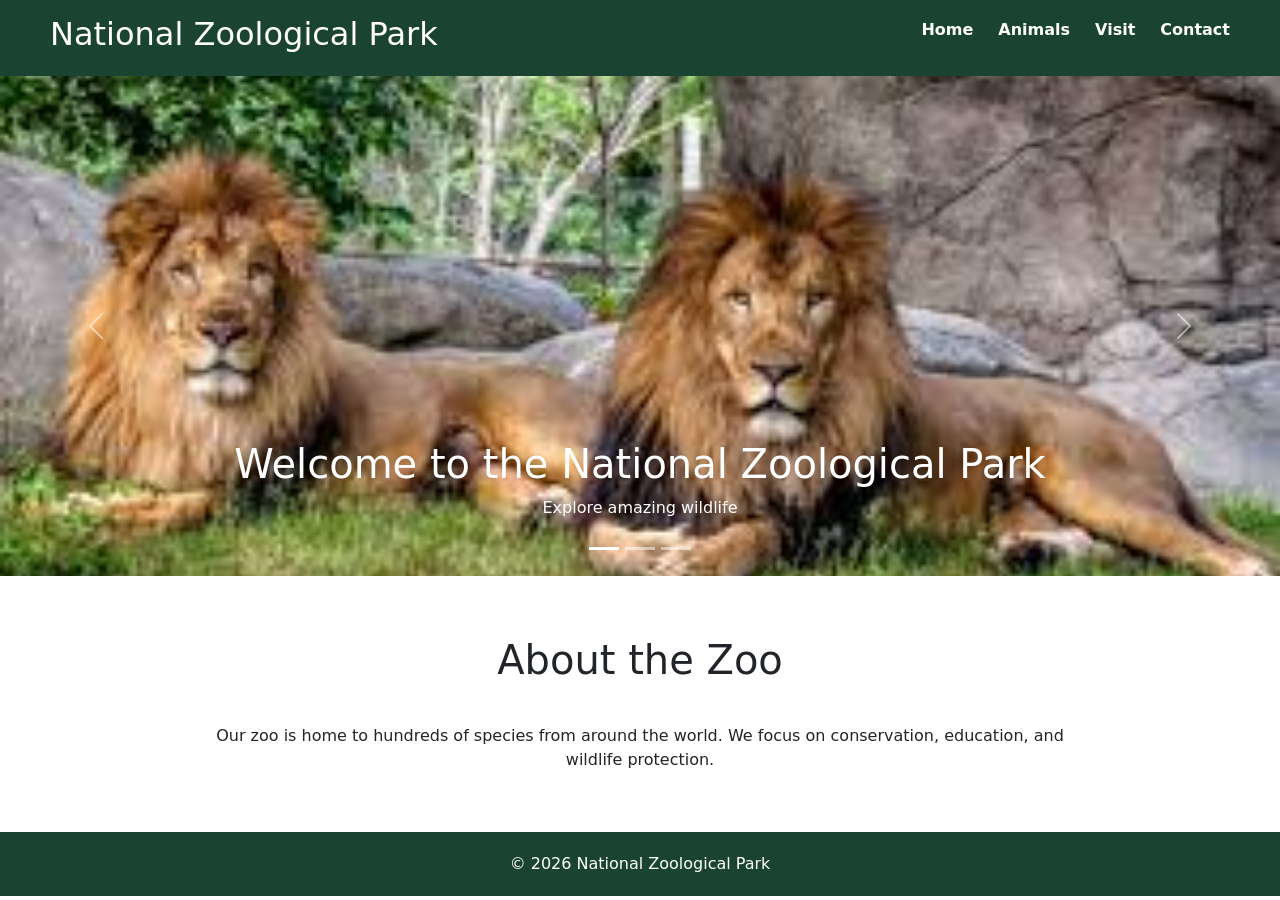
<file: index.html>
<!DOCTYPE html>
<html>
<head>
<title>National Zoological Park</title>
<link rel="stylesheet" href="p5.css">


<link href="https://cdn.jsdelivr.net/npm/bootstrap@5.3.2/dist/css/bootstrap.min.css" rel="stylesheet">

</head>
<body>

<header>
<h2>National Zoological Park</h2>
<nav>
<ul>
<li><a href="index.html">Home</a></li>
<li><a href="animals.html">Animals</a></li>
<li><a href="visit.html">Visit</a></li>
<li><a href="contact.html">Contact</a></li>
</ul>
</nav>
</header>



<div id="zooCarousel" class="carousel slide" data-bs-ride="carousel">

  <div class="carousel-indicators">
    <button type="button" data-bs-target="#zooCarousel" data-bs-slide-to="0" class="active"></button>
    <button type="button" data-bs-target="#zooCarousel" data-bs-slide-to="1"></button>
    <button type="button" data-bs-target="#zooCarousel" data-bs-slide-to="2"></button>
  </div>

  <div class="carousel-inner">

    <div class="carousel-item active">
      <img src="lion.jpg" class="d-block w-100" alt="Lion" style="height:500px; object-fit:cover;">
      <div class="carousel-caption">
        <h1>Welcome to the National Zoological Park</h1>
        <p>Explore amazing wildlife</p>
      </div>
    </div>

    <div class="carousel-item">
      <img src="elephant.webp" class="d-block w-100" alt="Elephant" style="height:500px; object-fit:cover;">
      <div class="carousel-caption">
        <h1>Discover Wildlife</h1>
        <p>Meet animals from around the world</p>
      </div>
    </div>

    <div class="carousel-item">
      <img src="giraffe.jpg" class="d-block w-100" alt="Giraffe" style="height:500px; object-fit:cover;">
      <div class="carousel-caption">
        <h1>Protect Nature</h1>
        <p>Supporting conservation and education</p>
      </div>
    </div>

  </div>

  <button class="carousel-control-prev" type="button" data-bs-target="#zooCarousel" data-bs-slide="prev">
    <span class="carousel-control-prev-icon"></span>
  </button>

  <button class="carousel-control-next" type="button" data-bs-target="#zooCarousel" data-bs-slide="next">
    <span class="carousel-control-next-icon"></span>
  </button>

</div>


<section>
<h2 class="section-title">About the Zoo</h2>
<p style="text-align:center; max-width:900px; margin:auto;">
Our zoo is home to hundreds of species from around the world.
We focus on conservation, education, and wildlife protection.
</p>
</section>

<footer>
© 2026 National Zoological Park
</footer>

<script src="https://cdn.jsdelivr.net/npm/bootstrap@5.3.2/dist/js/bootstrap.bundle.min.js"></script>

</body>
</html>
</file>
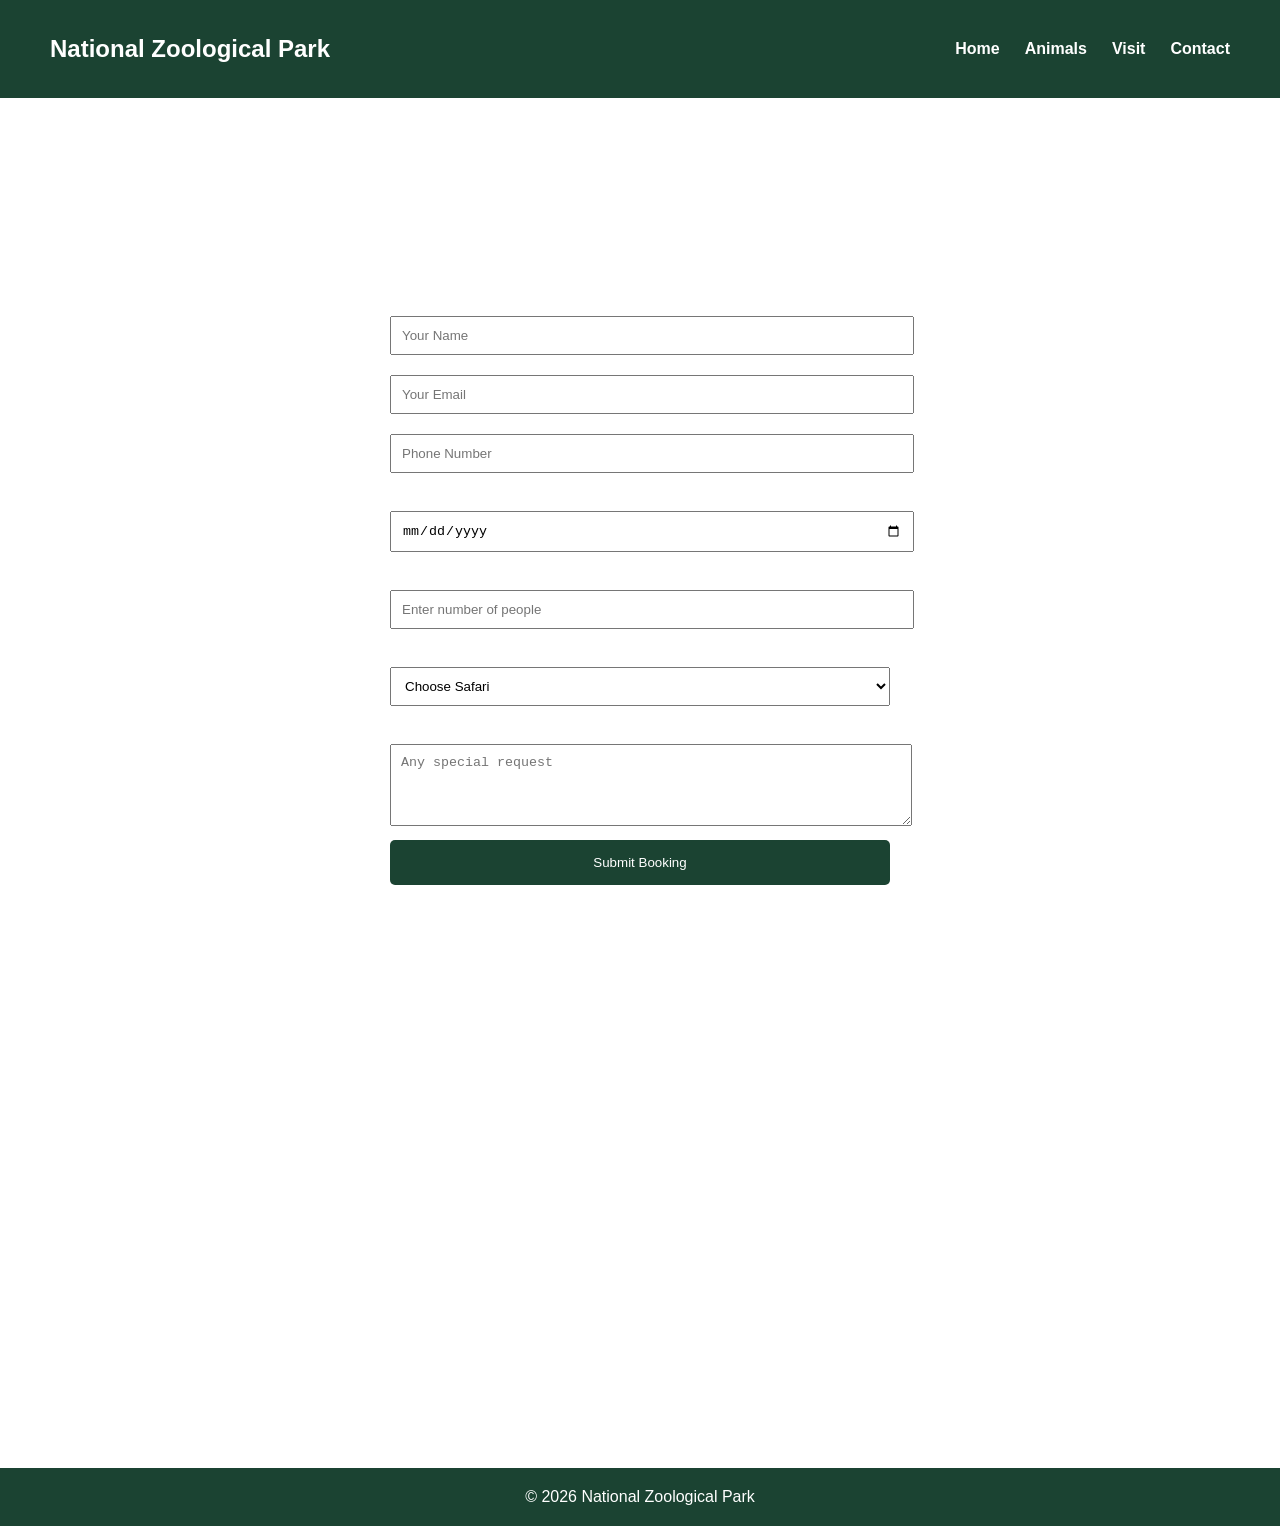
<file: contact.html>
<!DOCTYPE html>
<html>
<head>
<title>Contact - National Zoological Park</title>
<link rel="stylesheet" href="p5.css">
</head>

<body>

<header>
<h2>National Zoological Park</h2>

<nav>
<ul>
<li><a href="index.html">Home</a></li>
<li><a href="animals.html">Animals</a></li>
<li><a href="visit.html">Visit</a></li>
<li><a href="contact.html">Contact</a></li>
</ul>
</nav>
</header>


<section class="cont">

<h2 class="section-title">Book Your Visit</h2>

<form id="bookingForm">

<input type="text" id="name" placeholder="Your Name" required>

<input type="email" id="email" placeholder="Your Email" required>

<input type="tel" id="phone" placeholder="Phone Number" required>

<label>Select Visit Date</label>
<input type="date" id="date" required>

<label>Number of Visitors</label>
<input type="number" id="visitors" min="1" max="20" placeholder="Enter number of people">

<label>Select Safari Type</label>
<select id="safari" required>
<option value="">Choose Safari</option>
<option value="Morning Safari">Morning Safari</option>
<option value="Evening Safari">Evening Safari</option>
</select>

<label>Your Message</label>
<textarea id="message" rows="4" placeholder="Any special request"></textarea>

<button type="submit">Submit Booking</button>

</form>


<h2 class="section-title">Our Location</h2>

<iframe
src="https://maps.google.com/maps?q=delhi%20zoo&t=&z=13&ie=UTF8&iwloc=&output=embed"
width="100%" height="350" style="border:0;" allowfullscreen>
</iframe>

</section>


<footer>
© 2026 National Zoological Park
</footer>


<!-- Link JavaScript -->
<script src="script.js"></script>

</body>
</html>
</file>
<file: p5.css>
body{
    margin:0;
    font-family:Arial, sans-serif;
    background-color:#ffffff;
    color:#222;
    transition:0.3s;
}

/* =========================
   DARK THEME
========================= */
.dark{
background:black;
color:white;
}

header{
    background-color:#1b4332;
    color:white;
    padding:15px 50px;
    display:flex;
    justify-content:space-between;
    align-items:center;
}

nav ul{
    list-style:none;
    display:flex;
    gap:25px;
    padding:0;
}

nav a{
    text-decoration:none;
    color:white;
    font-weight:bold;
    transition:0.3s;
}

nav a:hover{
    color:yellow;
}

/* Toggle Button */
button{
    padding:8px 15px;
    border:none;
    background-color:#2d6a4f;
    color:white;
    cursor:pointer;
    border-radius:5px;
    transition:0.3s;
}

button:hover{
    background-color:#40916c;
}

/* =========================
   HERO SECTION
========================= */
.hero{
    height:80vh;
    background:url("https://images.pexels.com/photos/68550/thailand-elephant-sunset-nature-68550.jpeg") center/cover no-repeat;
    display:flex;
    justify-content:center;
    align-items:center;
    text-align:center;
    color:white;
    animation:fadeIn 2s ease-in;
}

.hero h1{
    background:rgba(0,0,0,0.6);
    padding:20px;
    border-radius:10px;
    font-size:45px;
}

/* =========================
   SECTIONS
========================= */
section{
    padding:60px 80px;
}

.section-title{
    text-align:center;
    margin-bottom:40px;
    font-size:40px;
}


/* animal page*/
.grid{
    display:grid;
    grid-template-columns:repeat(auto-fit, minmax(250px, 1fr));
    gap:30px;
}

.card{
    background:#1b8d59;
    border-radius:10px;
    overflow:hidden;
    transition:0.4s;
}

.card img{
    width:100%;
    height:200px;
    object-fit:cover;
}

.card h3{
    padding:15px;
    text-align:center;
}

.card:hover{
    transform:scale(1.05);
    box-shadow:0 0 15px rgba(0,0,0,0.3);
}

/* visit page*/


.flex{
    display:flex;
    flex-wrap:wrap;
    gap:40px;
    align-items:center;
}

.flex img{
    width:100%;
    max-width:500px;
    border-radius:10px;
}


table{
    width:100%;
    border-collapse:collapse;
    margin-top:30px;
}

table, th, td{
    border:1px solid #333;
}

th{
    background-color:#1b4332;
    color:white;
}

th, td{
    padding:12px;
    text-align:center;
}

.time{
    max-width:600px;
    margin:40px auto;
    padding:40px 30px;
    background:linear-gradient(135deg, #1b4332, #2d6a4f);
    color:white;
    text-align:center;
    border-radius:15px;
    box-shadow:0 10px 25px rgba(0,0,0,0.2);
    transition:0.4s ease;
}

.rules{
    max-width:600px;
    margin:40px auto;
    padding:40px 30px;
    background:linear-gradient(135deg, #1b4332, #2d6a4f);
    color:#f1f1f1;
    border-radius:15px;
    box-shadow:0 10px 25px rgba(0,0,0,0.15);
    transition:0.4s ease;
}
.rules ul li{
    padding:12px 15px;
    margin:10px 0;
    background:#f1f3f5;
    color:black;
    border-left:5px solid #1b4332;
    border-radius:8px;
    font-size:17px;
    transition:0.3s;
}

book button{
    width:100%;
    padding:15px;
    text-align: center;
    background-color:#1b4332;
    color:white;
    border:none;
    cursor:pointer;
    transition:0.3s;
}


/* FORM (Contact Page) */

.cont{
     background:url("https://wallpaperaccess.com/full/328520.jpg") center/cover no-repeat;
     color:white
}
form{
    max-width:500px;
    margin:auto;
    background:white;
    padding:30px;
    border-radius:10px;
}

form input,
form select,
form textarea{
    width:100%;
    padding:10px;
    margin:10px 0;
}

form button{
    width:100%;
    padding:15px;
    text-align: center;
    background-color:#1b4332;
    color:white;
    border:none;
    cursor:pointer;
    transition:0.3s;
}

form button:hover{
    background-color:#2d6a4f;
}

/* =========================
   IFRAME (Video & Map)
========================= */
iframe{
    width:100%;
    height:350px;
    margin-top:20px;
    border-radius:10px;
}

/* =========================
   FOOTER
========================= */
footer{
    background-color:#1b4332;
    color:white;
    text-align:center;
    padding:20px;
}

/* =========================
   ANIMATION
========================= */
@keyframes fadeIn{
    from{opacity:0;}
    to{opacity:1;}
}

/* =========================
   RESPONSIVE DESIGN
========================= */
@media(max-width:768px){
    section{
        padding:40px 20px;
    }

    header{
        flex-direction:column;
        gap:10px;
    }
}
</file>
